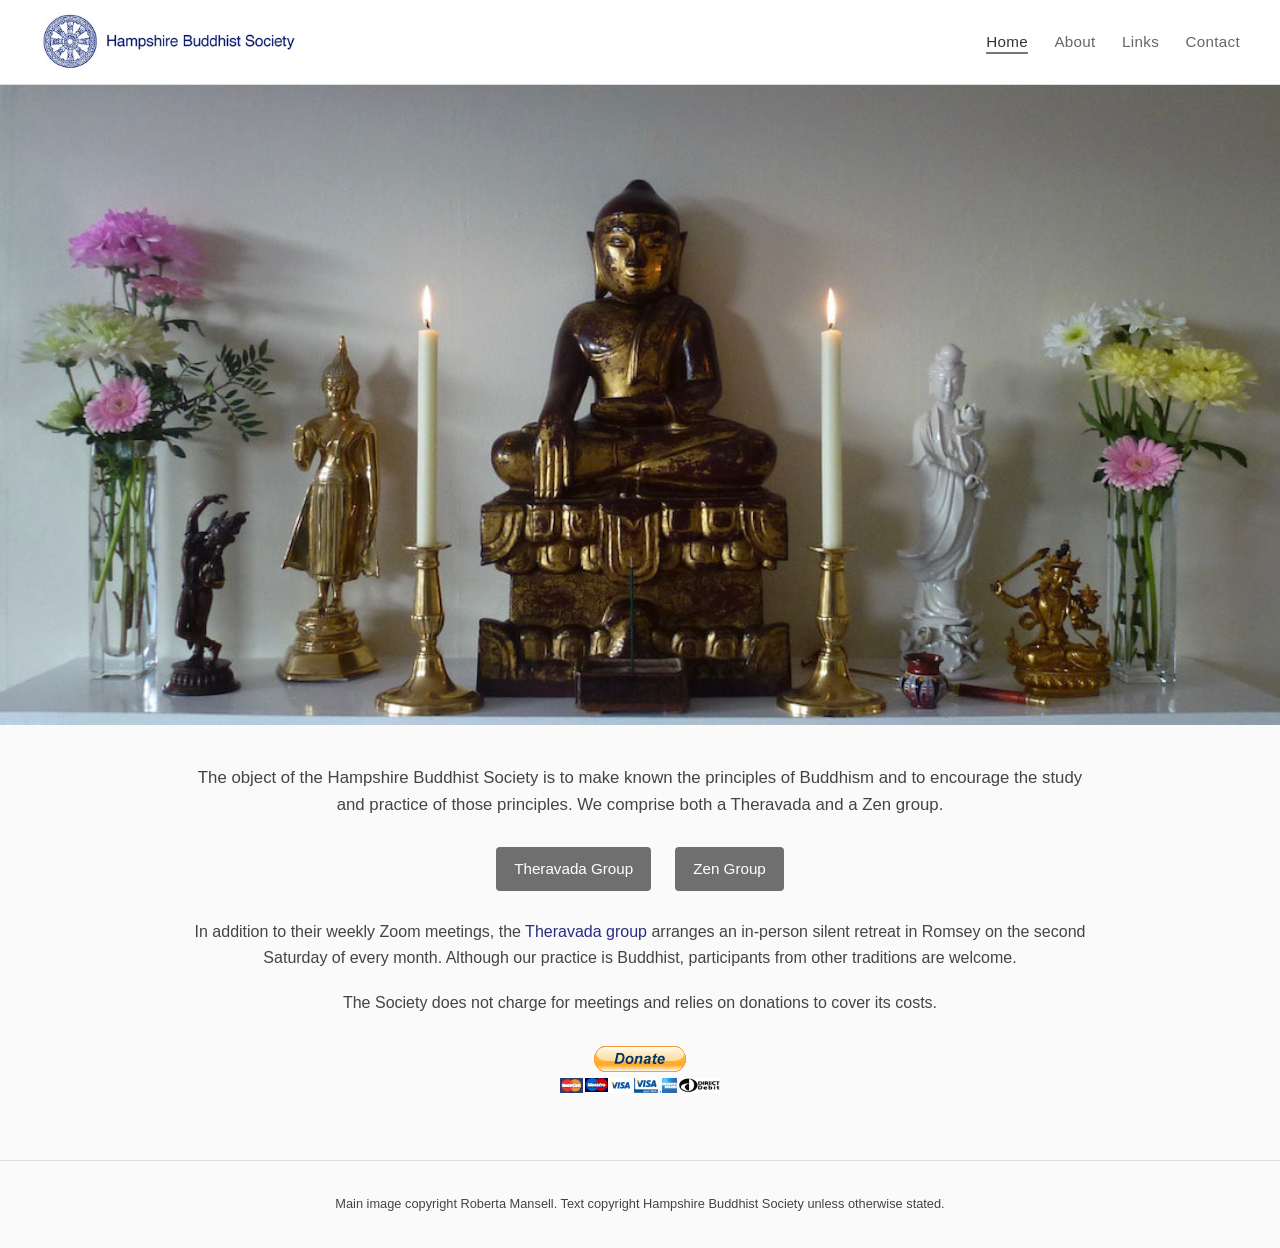
<file: index.html>
<!DOCTYPE html>
<html lang="en">
<head>
  <meta charset="UTF-8">
  <title>Hampshire Buddhist Society</title>

  <meta name="viewport" content="width=device-width, initial-scale=1">
  <meta name="description"
        content="The Hampshire Buddhist Society promotes the study and practice of Buddhism in Hampshire, comprising both Theravada and Zen groups.">

  <link rel="stylesheet" href="css/site.css">
</head>

<body>

<header class="site-header">
  <div class="header-inner">

    <div class="logo">
      <a href="index.html">
        <img src="images/logo.jpg"
             alt="Hampshire Buddhist Society">
      </a>
    </div>

    <nav class="main-nav">
      <a href="index.html" class="active">Home</a>
      <a href="about.html">About</a>
      <a href="links.html">Links</a>
      <a href="contact.html">Contact</a>
    </nav>

  </div>
</header>

<section class="banner">
  <img src="images/banner.jpg"
       alt=""
       aria-hidden="true">
</section>

<main class="content">

  <p class="intro">
    The object of the Hampshire Buddhist Society is to make known the principles
    of Buddhism and to encourage the study and practice of those principles.
    We comprise both a Theravada and a Zen group.
  </p>

  <div class="button-row center">
    <a class="button"
       href="about-the-hbs-theravada-group.html">
      Theravada Group
    </a>

    <a class="button"
       href="about-the-hbs-zen-group.html">
      Zen Group
    </a>
  </div>

  <p>
    In addition to their weekly Zoom meetings, the
    <a href="about-the-hbs-theravada-group.html">Theravada group</a>
    arranges an in-person silent retreat in Romsey on the second Saturday
    of every month. Although our practice is Buddhist, participants from
    other traditions are welcome.
  </p>

  <p>
    The Society does not charge for meetings and relies on donations
    to cover its costs.
  </p>

  <form class="donate"
        action="https://www.paypal.com/cgi-bin/webscr"
        method="post"
        target="_top">

    <input type="hidden" name="cmd" value="_s-xclick">
    <input type="hidden" name="hosted_button_id" value="A5ZQDN8EBYNEE">

    <input type="image"
           src="images/paypal.gif"
           alt="Donate via PayPal">
  </form>

</main>

<footer class="site-footer">
  <p>
    Main image copyright Roberta Mansell.
    Text copyright Hampshire Buddhist Society unless otherwise stated.
  </p>
</footer>

</body>
</html>
</file>
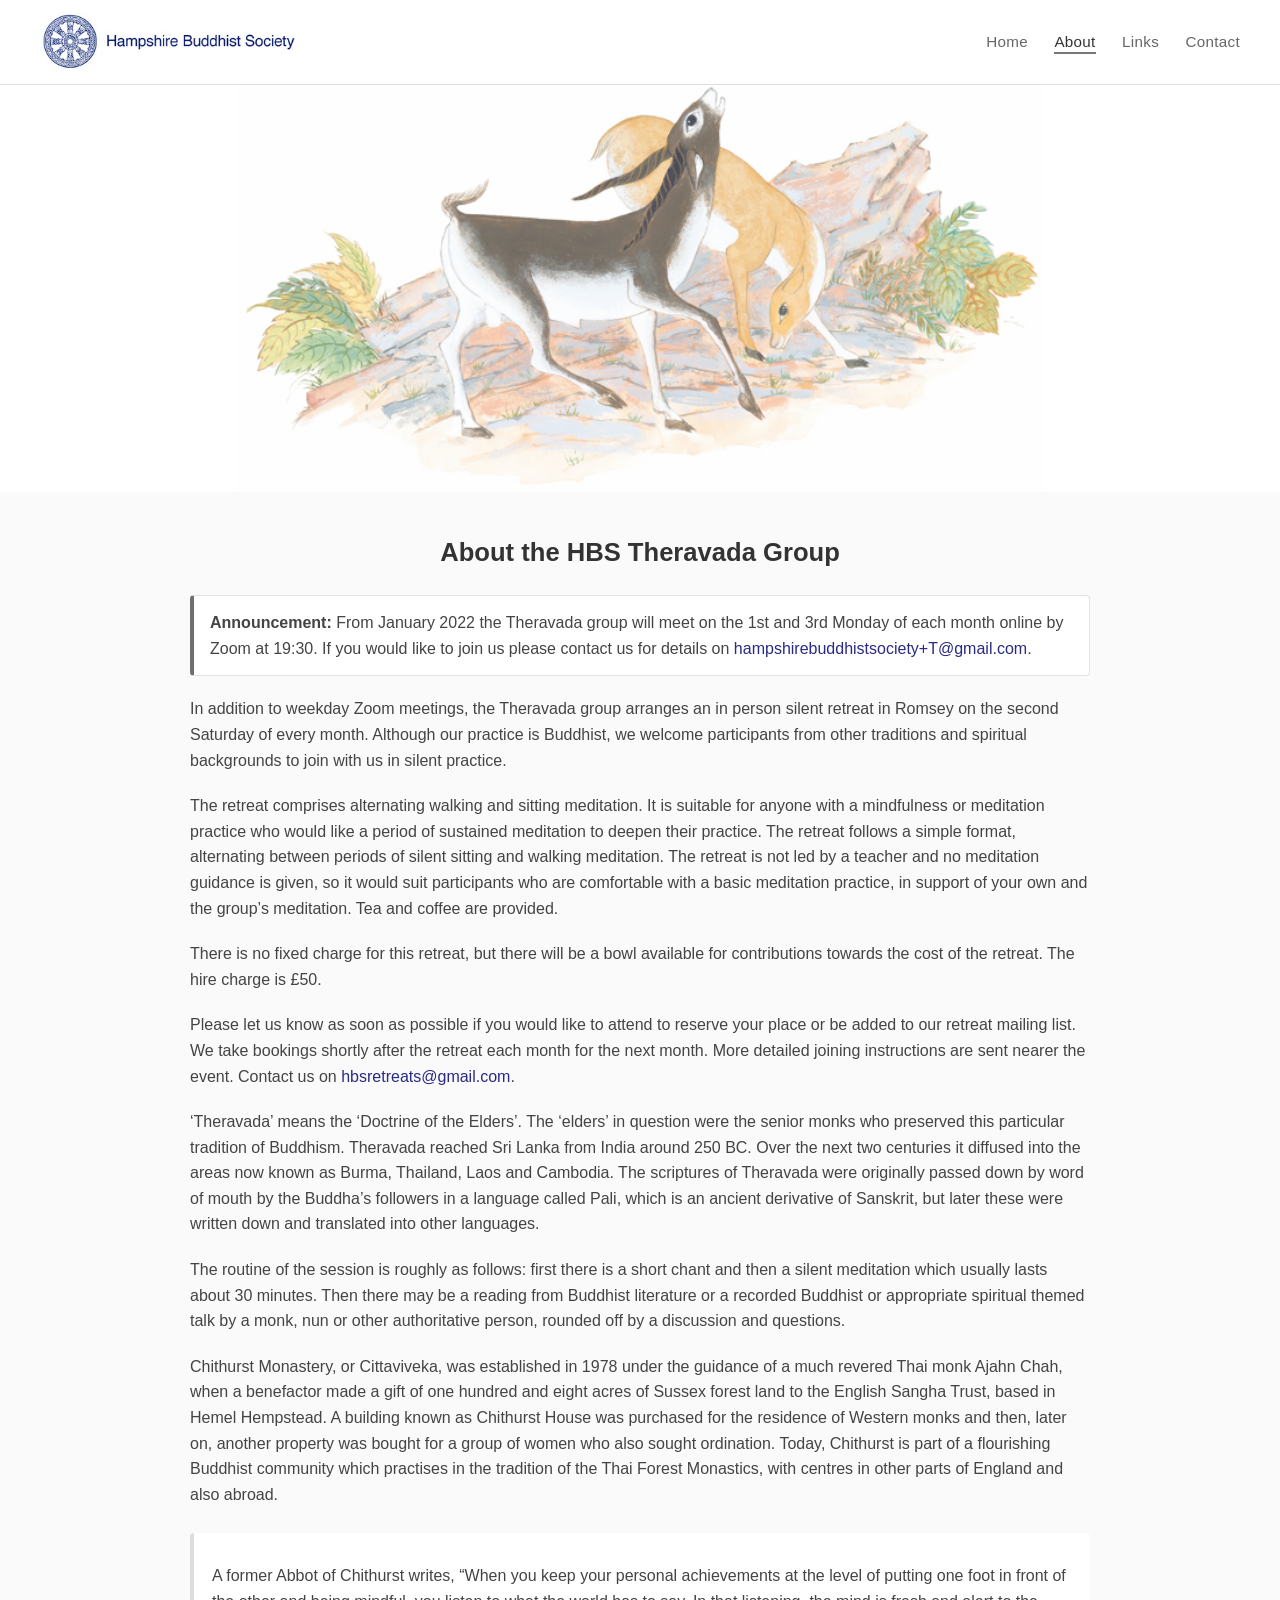
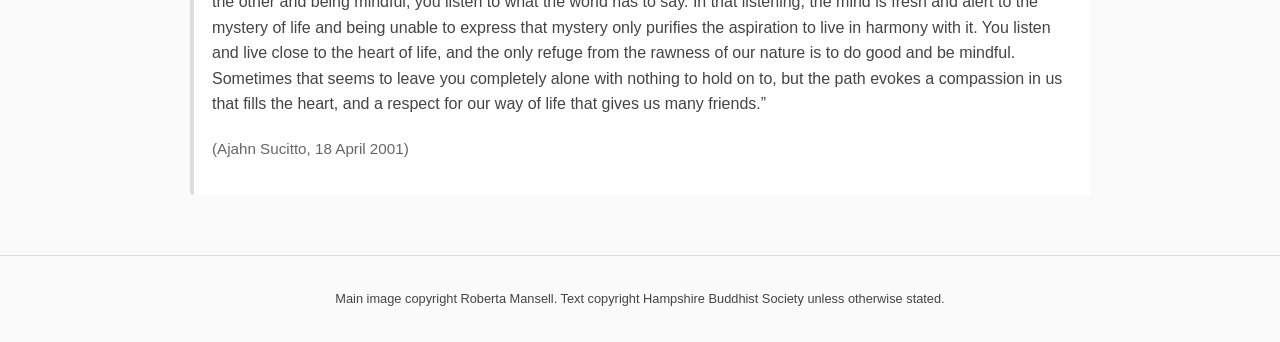
<file: about-the-hbs-theravada-group.html>
<!DOCTYPE html>
<html lang="en">
<head>
  <meta charset="UTF-8">
  <title>About the Theravada Group - Hampshire Buddhist Society</title>
  <meta name="viewport" content="width=device-width, initial-scale=1">
  <meta name="description" content="Information about the Hampshire Buddhist Society Theravada group, including meeting times and retreat details.">
  <link rel="stylesheet" href="css/site.css">
</head>

<body>
  <header class="site-header">
    <div class="header-inner">
      <div class="logo">
        <a href="index.html">
          <img src="images/logo.jpg" alt="Hampshire Buddhist Society">
        </a>
      </div>

      <nav class="main-nav" aria-label="Main navigation">
        <a href="index.html">Home</a>
        <a href="about.html" class="active">About</a>
        <a href="links.html">Links</a>
        <a href="contact.html">Contact</a>
      </nav>
    </div>
  </header>

  <section class="banner">
    <img src="images/Theravada_banner.jpg" alt="" aria-hidden="true">
  </section>

  <main class="content content-page">
    <h1 class="page-title">About the HBS Theravada Group</h1>

    <p class="notice">
      <strong>Announcement:</strong> From January 2022 the Theravada group will meet on the 1st and 3rd Monday of each
      month online by Zoom at 19:30. If you would like to join us please contact us for details on
      <a href="mailto:hampshirebuddhistsociety+T@gmail.com">hampshirebuddhistsociety+T@gmail.com</a>.
    </p>

    <p>
      In addition to weekday Zoom meetings, the Theravada group arranges an in person silent retreat in Romsey on the
      second Saturday of every month. Although our practice is Buddhist, we welcome participants from other traditions
      and spiritual backgrounds to join with us in silent practice.
    </p>

    <p>
      The retreat comprises alternating walking and sitting meditation. It is suitable for anyone with a mindfulness or
      meditation practice who would like a period of sustained meditation to deepen their practice. The retreat follows
      a simple format, alternating between periods of silent sitting and walking meditation. The retreat is not led by a
      teacher and no meditation guidance is given, so it would suit participants who are comfortable with a basic
      meditation practice, in support of your own and the group’s meditation. Tea and coffee are provided.
    </p>

    <p>
      There is no fixed charge for this retreat, but there will be a bowl available for contributions towards the cost
      of the retreat. The hire charge is £50.
    </p>

    <p>
      Please let us know as soon as possible if you would like to attend to reserve your place or be added to our retreat
      mailing list. We take bookings shortly after the retreat each month for the next month. More detailed joining
      instructions are sent nearer the event. Contact us on
      <a href="mailto:hbsretreats@gmail.com">hbsretreats@gmail.com</a>.
    </p>

    <p>
      ‘Theravada’ means the ‘Doctrine of the Elders’. The ‘elders’ in question were the senior monks who preserved this
      particular tradition of Buddhism. Theravada reached Sri Lanka from India around 250 BC. Over the next two centuries
      it diffused into the areas now known as Burma, Thailand, Laos and Cambodia. The scriptures of Theravada were
      originally passed down by word of mouth by the Buddha’s followers in a language called Pali, which is an ancient
      derivative of Sanskrit, but later these were written down and translated into other languages.
    </p>

    <p>
      The routine of the session is roughly as follows: first there is a short chant and then a silent meditation which
      usually lasts about 30 minutes. Then there may be a reading from Buddhist literature or a recorded Buddhist or
      appropriate spiritual themed talk by a monk, nun or other authoritative person, rounded off by a discussion and
      questions.
    </p>

    <p>
      Chithurst Monastery, or Cittaviveka, was established in 1978 under the guidance of a much revered Thai monk Ajahn
      Chah, when a benefactor made a gift of one hundred and eight acres of Sussex forest land to the English Sangha
      Trust, based in Hemel Hempstead. A building known as Chithurst House was purchased for the residence of Western
      monks and then, later on, another property was bought for a group of women who also sought ordination. Today,
      Chithurst is part of a flourishing Buddhist community which practises in the tradition of the Thai Forest
      Monastics, with centres in other parts of England and also abroad.
    </p>

    <blockquote>
      <p>
        A former Abbot of Chithurst writes, “When you keep your personal achievements at the level of putting one foot in
        front of the other and being mindful, you listen to what the world has to say. In that listening, the mind is
        fresh and alert to the mystery of life and being unable to express that mystery only purifies the aspiration to
        live in harmony with it. You listen and live close to the heart of life, and the only refuge from the rawness of
        our nature is to do good and be mindful. Sometimes that seems to leave you completely alone with nothing to hold
        on to, but the path evokes a compassion in us that fills the heart, and a respect for our way of life that gives
        us many friends.”
      </p>
      <p class="quote-attrib">(Ajahn Sucitto, 18 April 2001)</p>
    </blockquote>
  </main>

  <footer class="site-footer">
    <p>
      Main image copyright Roberta Mansell.
      Text copyright Hampshire Buddhist Society unless otherwise stated.
    </p>
  </footer>
</body>
</html>
</file>
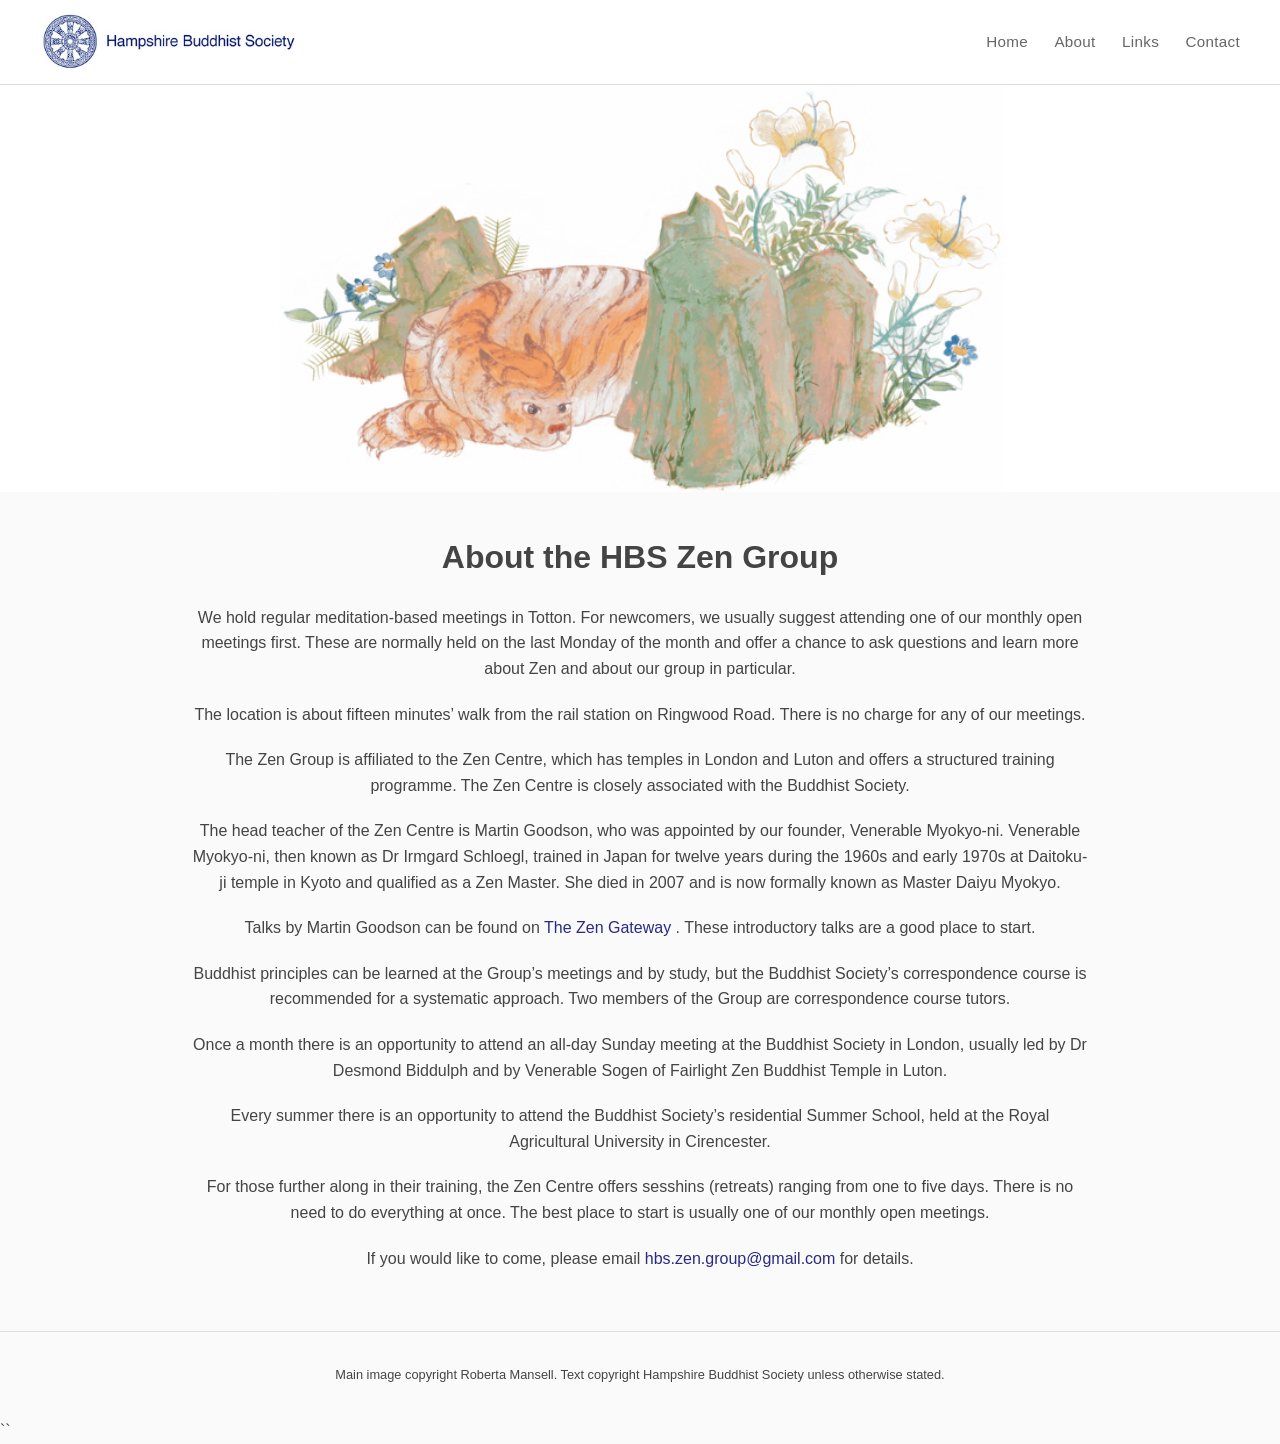
<file: about-the-hbs-zen-group.html>
<!DOCTYPE html>
<html lang="en">
<head>
  <meta charset="UTF-8">
  <title>About the Zen Group | Hampshire Buddhist Society</title>
  <meta name="viewport" content="width=device-width, initial-scale=1">
  <meta name="description"
        content="Information about the Zen Group of the Hampshire Buddhist Society.">
  <link rel="stylesheet" href="css/site.css">
</head>

<body>

<header class="site-header">
  <div class="header-inner">
    <div class="logo">
      <a href="index.html">
        <img src="images/logo.jpg" alt="Hampshire Buddhist Society">
      </a>
    </div>
    <nav class="main-nav">
      <a href="index.html">Home</a>
      <a href="about.html">About</a>
      <a href="links.html">Links</a>
      <a href="contact.html">Contact</a>
    </nav>
  </div>
</header>

<section class="banner">
  <img src="images/zen-group-banner.jpg"
       alt=""
       aria-hidden="true">
</section>

<main class="content">
  <h1>About the HBS Zen Group</h1>

  <p>
    We hold regular meditation-based meetings in Totton. For newcomers, we
    usually suggest attending one of our monthly open meetings first.
    These are normally held on the last Monday of the month and offer a
    chance to ask questions and learn more about Zen and about our group
    in particular.
  </p>

  <p>
    The location is about fifteen minutes’ walk from the rail station on
    Ringwood Road. There is no charge for any of our meetings.
  </p>

  <p>
    The Zen Group is affiliated to the Zen Centre, which has temples in
    London and Luton and offers a structured training programme. The Zen
    Centre is closely associated with the Buddhist Society.
  </p>

  <p>
    The head teacher of the Zen Centre is Martin Goodson, who was appointed
    by our founder, Venerable Myokyo-ni. Venerable Myokyo-ni, then known as
    Dr Irmgard Schloegl, trained in Japan for twelve years during the 1960s
    and early 1970s at Daitoku-ji temple in Kyoto and qualified as a Zen Master.
    She died in 2007 and is now formally known as Master Daiyu Myokyo.
  </p>

  <p>
    Talks by Martin Goodson can be found on
    <a href="https://www.thezengateway.com/what-is-zen/beginning-zen-training">
      The Zen Gateway
    </a>.
    These introductory talks are a good place to start.
  </p>

  <p>
    Buddhist principles can be learned at the Group’s meetings and by study,
    but the Buddhist Society’s correspondence course is recommended for a
    systematic approach. Two members of the Group are correspondence
    course tutors.
  </p>

  <p>
    Once a month there is an opportunity to attend an all-day Sunday meeting
    at the Buddhist Society in London, usually led by Dr Desmond Biddulph
    and by Venerable Sogen of Fairlight Zen Buddhist Temple in Luton.
  </p>

  <p>
    Every summer there is an opportunity to attend the Buddhist Society’s
    residential Summer School, held at the Royal Agricultural University
    in Cirencester.
  </p>

  <p>
    For those further along in their training, the Zen Centre offers sesshins
    (retreats) ranging from one to five days. There is no need to do everything
    at once. The best place to start is usually one of our monthly open meetings.
  </p>

  <p>
    If you would like to come, please email
    <a href="mailto:hbs.zen.group@gmail.com">
      hbs.zen.group@gmail.com
    </a>
    for details.
  </p>
</main>

<footer class="site-footer">
  <p>
    Main image copyright Roberta Mansell.
    Text copyright Hampshire Buddhist Society unless otherwise stated.
  </p>
</footer>

</body>
</html>
``
</file>
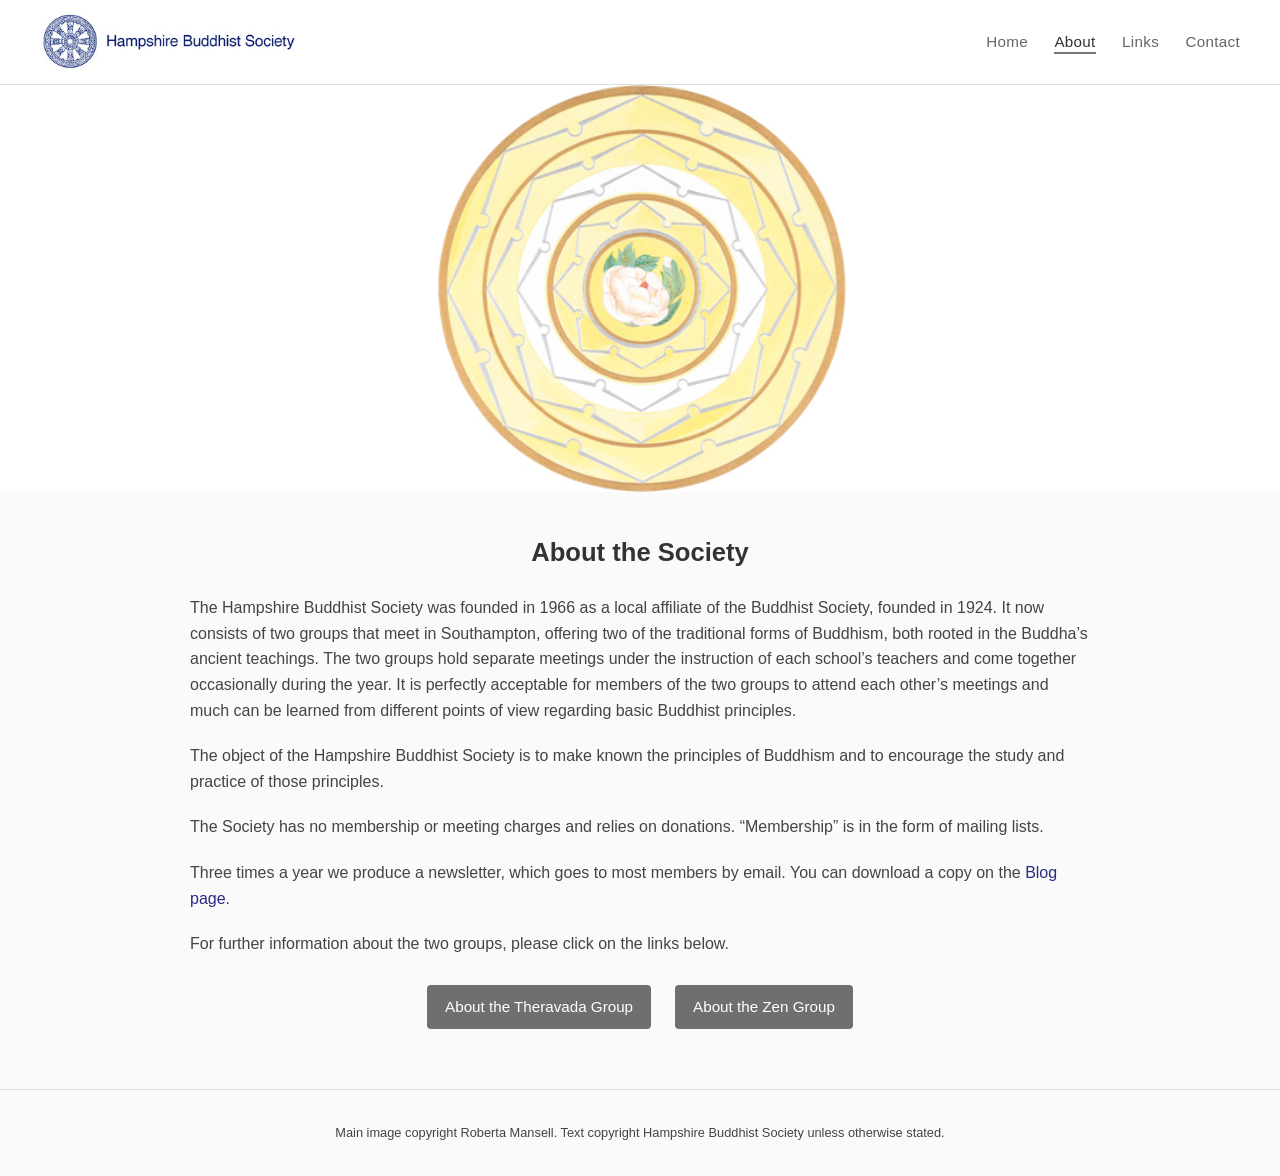
<file: about.html>
<!DOCTYPE html>
<html lang="en">
<head>
  <meta charset="UTF-8">
  <title>About - Hampshire Buddhist Society</title>

  <meta name="viewport" content="width=device-width, initial-scale=1">
  <meta name="description"
        content="About the Hampshire Buddhist Society, founded in 1966, with Theravada and Zen groups meeting in Southampton.">

  <link rel="stylesheet" href="css/site.css">
</head>

<body>

<header class="site-header">
  <div class="header-inner">

    <div class="logo">
      <a href="index.html">
        <img src="images/logo.jpg" alt="Hampshire Buddhist Society">
      </a>
    </div>

    <nav class="main-nav">
      <a href="index.html">Home</a>
      <a href="about.html" class="active">About</a>
      <a href="links.html">Links</a>
      <a href="contact.html">Contact</a>
    </nav>

  </div>
</header>

<section class="banner">
  <!-- Using object-fit: contain in CSS to prevent cropping and add white space if needed -->
  <img src="images/about-banner.jpg" alt="" aria-hidden="true">
</section>

<main class="content content-page">
  <h1 class="page-title">About the Society</h1>

  <p>
    The Hampshire Buddhist Society was founded in 1966 as a local affiliate of the Buddhist Society,
    founded in 1924. It now consists of two groups that meet in Southampton, offering two of the
    traditional forms of Buddhism, both rooted in the Buddha’s ancient teachings.
    The two groups hold separate meetings under the instruction of each school’s teachers and come
    together occasionally during the year. It is perfectly acceptable for members of the two groups
    to attend each other’s meetings and much can be learned from different points of view regarding
    basic Buddhist principles.
  </p>

  <p>
    The object of the Hampshire Buddhist Society is to make known the principles of Buddhism and to
    encourage the study and practice of those principles.
  </p>

  <p>
    The Society has no membership or meeting charges and relies on donations. “Membership” is in the
    form of mailing lists.
  </p>

  <p>
    Three times a year we produce a newsletter, which goes to most members by email.
    You can download a copy on the <a href="blog.html">Blog page</a>.
  </p>

  <p>
    For further information about the two groups, please click on the links below.
  </p>

  <div class="button-row center">
    <a class="button" href="about-the-hbs-theravada-group.html">About the Theravada Group</a>
    <a class="button" href="about-the-hbs-zen-group.html">About the Zen Group</a>
  </div>
</main>

<footer class="site-footer">
  <p>
    Main image copyright Roberta Mansell.
    Text copyright Hampshire Buddhist Society unless otherwise stated.
  </p>
</footer>

</body>
</html>
</file>
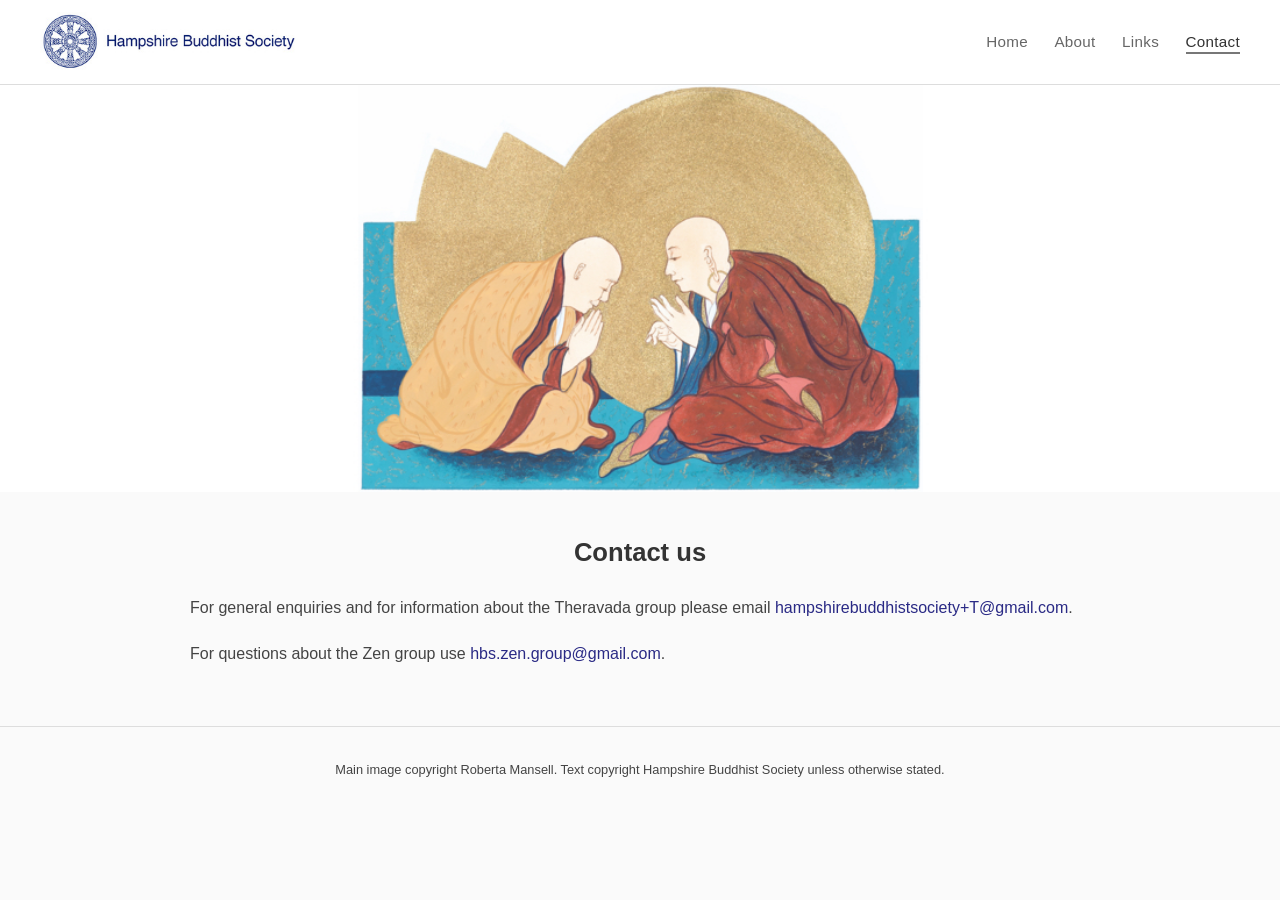
<file: contact.html>
<!DOCTYPE html>
<html lang="en">
<head>
  <meta charset="UTF-8">
  <title>Contact - Hampshire Buddhist Society</title>
  <meta name="viewport" content="width=device-width, initial-scale=1">
  <meta name="description"
        content="Contact the Hampshire Buddhist Society for general enquiries and group information.">
  <link rel="stylesheet" href="css/site.css">
</head>

<body>
  <header class="site-header">
    <div class="header-inner">
      <div class="logo">
        <a href="index.html">
          <img src="images/logo.jpg" alt="Hampshire Buddhist Society">
        </a>
      </div>

      <nav class="main-nav">
        <a href="index.html">Home</a>
        <a href="about.html">About</a>
        <a href="links.html">Links</a>
        <a href="contact.html" class="active">Contact</a>
      </nav>
    </div>
  </header>

  <section class="banner">
    <img src="images/contacts-banner.jpg" alt="" aria-hidden="true">
  </section>

  <main class="content content-page">
    <h1 class="page-title">Contact us</h1>

    <p>
      For general enquiries and for information about the Theravada group please email
      <a href="mailto:hampshirebuddhistsociety+T@gmail.com">hampshirebuddhistsociety+T@gmail.com</a>.
    </p>

    <p>
      For questions about the Zen group use
      <a href="mailto:hbs.zen.group@gmail.com">hbs.zen.group@gmail.com</a>.
    </p>

   
  </main>

  <footer class="site-footer">
    <p>
      Main image copyright Roberta Mansell.
      Text copyright Hampshire Buddhist Society unless otherwise stated.
    </p>
  </footer>
</body>
</html>
</file>
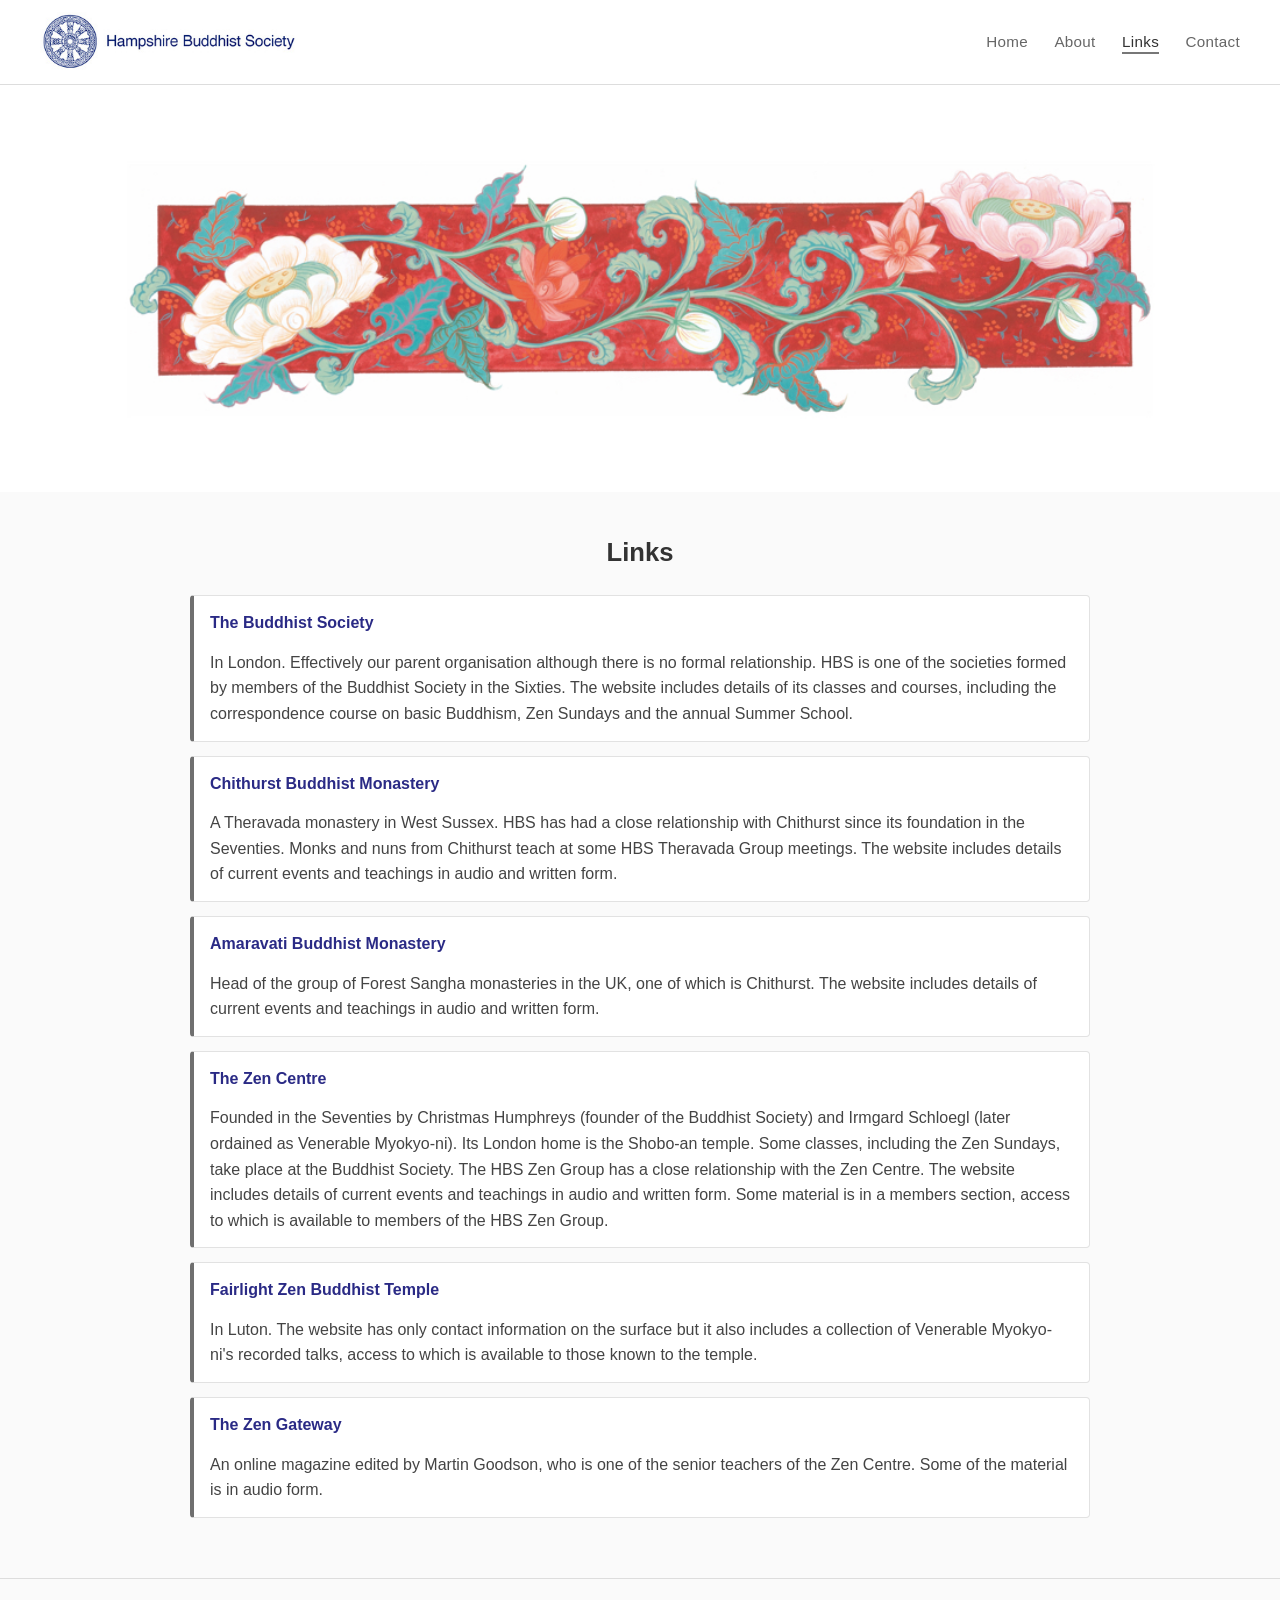
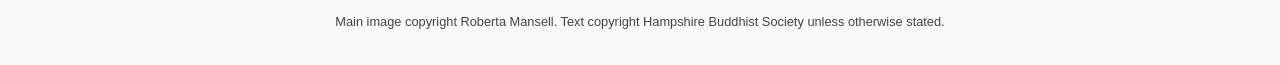
<file: links.html>
<!DOCTYPE html>
<html lang="en">
<head>
  <meta charset="UTF-8">
  <title>Links - Hampshire Buddhist Society</title>
  <meta name="viewport" content="width=device-width, initial-scale=1">
  <meta name="description"
        content="Links to Buddhist organisations and resources connected with the Hampshire Buddhist Society.">
  <link rel="stylesheet" href="css/site.css">
</head>

<body>
  <header class="site-header">
    <div class="header-inner">
      <div class="logo">
        <a href="index.html">
          <img src="images/logo.jpg" alt="Hampshire Buddhist Society">
        </a>
      </div>

      <nav class="main-nav">
        <a href="index.html">Home</a>
        <a href="about.html">About</a>
        <a href="links.html" class="active">Links</a>
        <a href="contact.html">Contact</a>
      </nav>
    </div>
  </header>

  <section class="banner">
    <img src="images/links-banner.jpg" alt="" aria-hidden="true">
  </section>

  <main class="content content-page">
    <h1 class="page-title">Links</h1>

    <ul class="link-list">
      <li>
        <a class="link-title" href="http://www.thebuddhistsociety.org/" target="_blank" rel="noopener">
          The Buddhist Society
        </a>
        <p>
          In London. Effectively our parent organisation although there is no formal relationship.
          HBS is one of the societies formed by members of the Buddhist Society in the Sixties.
          The website includes details of its classes and courses, including the correspondence course
          on basic Buddhism, Zen Sundays and the annual Summer School.
        </p>
      </li>

      <li>
        <a class="link-title" href="http://www.cittaviveka.org/" target="_blank" rel="noopener">
          Chithurst Buddhist Monastery
        </a>
        <p>
          A Theravada monastery in West Sussex. HBS has had a close relationship with Chithurst since
          its foundation in the Seventies. Monks and nuns from Chithurst teach at some HBS Theravada
          Group meetings. The website includes details of current events and teachings in audio and
          written form.
        </p>
      </li>

      <li>
        <a class="link-title" href="http://www.amaravati.org/" target="_blank" rel="noopener">
          Amaravati Buddhist Monastery
        </a>
        <p>
          Head of the group of Forest Sangha monasteries in the UK, one of which is Chithurst.
          The website includes details of current events and teachings in audio and written form.
        </p>
      </li>

      <li>
        <a class="link-title" href="http://www.rinzaizencentre.org.uk/" target="_blank" rel="noopener">
          The Zen Centre
        </a>
        <p>
          Founded in the Seventies by Christmas Humphreys (founder of the Buddhist Society) and
          Irmgard Schloegl (later ordained as Venerable Myokyo-ni). Its London home is the Shobo-an
          temple. Some classes, including the Zen Sundays, take place at the Buddhist Society.
          The HBS Zen Group has a close relationship with the Zen Centre. The website includes details
          of current events and teachings in audio and written form. Some material is in a members
          section, access to which is available to members of the HBS Zen Group.
        </p>
      </li>

      <li>
        <a class="link-title" href="http://www.fairlightzentemple.org.uk/" target="_blank" rel="noopener">
          Fairlight Zen Buddhist Temple
        </a>
        <p>
          In Luton. The website has only contact information on the surface but it also includes a
          collection of Venerable Myokyo-ni's recorded talks, access to which is available to those
          known to the temple.
        </p>
      </li>

      <li>
        <a class="link-title" href="http://www.thezengateway.com/" target="_blank" rel="noopener">
          The Zen Gateway
        </a>
        <p>
          An online magazine edited by Martin Goodson, who is one of the senior teachers of the Zen Centre.
          Some of the material is in audio form.
        </p>
      </li>
    </ul>
  </main>

  <footer class="site-footer">
    <p>
      Main image copyright Roberta Mansell.
      Text copyright Hampshire Buddhist Society unless otherwise stated.
    </p>
  </footer>
</body>
</html>
</file>
<file: css/site.css>
/* Base */
body {
  margin: 0;
  font-family: "Helvetica Neue", Helvetica, Arial, sans-serif;
  color: #444;
  background: #fafafa;
  line-height: 1.6;
}

a {
  color: #2a2a85;
  text-decoration: none;
}

a:hover {
  text-decoration: underline;
}

/* Header */
.site-header {
  border-bottom: 1px solid #ddd;
  background: #fff;
}

.header-inner {
  max-width: 1200px;
  margin: 0 auto;
  padding: 12px 20px;
  display: flex;
  align-items: center;
}

.logo img {
  height: 60px; /* explicit height prevents layout jumps */
  width: auto;
  display: block;
}

.main-nav {
  margin-left: auto;
}

/* Updated menu style: softer grey, cleaner font */
.main-nav a {
  margin-left: 22px;
  font-family: "Segoe UI", "Helvetica Neue", Arial, sans-serif;
  font-weight: 500;
  font-size: 0.95rem;
  letter-spacing: 0.02em;
  color: #666;
  text-decoration: none;
}

.main-nav a:hover {
  color: #333;
  text-decoration: none;
}

.main-nav a.active {
  color: #333;
  text-decoration: none;
  border-bottom: 2px solid #777;
  padding-bottom: 2px;
}

/* Optional: if you decide the original menu was uppercase, uncomment this
.main-nav a {
  text-transform: uppercase;
  font-size: 0.88rem;
}
*/

/* Banner (Option A: never crop, no fixed height, no letterboxing) */
.banner {
  width: 100%;
  background-color: #fff;
  display: block;
  overflow: hidden;
}

.banner img {
  width: 100%;
  height: auto;
  display: block;
}

/* Content */
.content {
  max-width: 900px;
  margin: 40px auto;
  padding: 0 20px;
  text-align: center;
}

.content p {
  margin-bottom: 20px;
}

.intro {
  font-size: 1.05rem;
}

/* Button row: centred by default so Home buttons sit closer together */
.button-row {
  display: flex;
  justify-content: center;
  gap: 24px;
  margin: 28px auto;
  flex-wrap: wrap;
}

/* Kept for compatibility - still useful if you want an explicit class */
.button-row.center {
  justify-content: center;
}

/* Buttons: changed to neutral grey */
.button {
  display: inline-block;
  padding: 10px 18px;
  background: #6f6f6f;
  color: #fff;
  border-radius: 4px;
  font-size: 0.95rem;
}

.button:hover {
  background: #595959;
}

.donate {
  margin-top: 30px;
}

/* Long-form content pages */
.content-page {
  text-align: left;
}

.page-title {
  text-align: center;
  margin: 0 0 22px;
  color: #333;
  font-size: 1.6rem;
}

.notice {
  background: #fff;
  border: 1px solid #e2e2e2;
  border-left: 4px solid #6f6f6f;
  padding: 14px 16px;
  border-radius: 4px;
}

blockquote {
  margin: 26px 0;
  padding: 14px 18px;
  background: #fff;
  border-left: 4px solid #ddd;
  border-radius: 4px;
}

.quote-attrib {
  margin-top: 10px;
  font-size: 0.95rem;
  color: #666;
}

/* Links page list */
.link-list {
  list-style: none;
  padding: 0;
  margin: 0;
}

.link-list li {
  background: #fff;
  border: 1px solid #e2e2e2;
  border-left: 4px solid #6f6f6f;
  border-radius: 4px;
  padding: 14px 16px;
  margin-bottom: 14px;
}

.link-title {
  display: inline-block;
  font-weight: 700;
  margin-bottom: 6px;
}

.link-list p {
  margin: 8px 0 0;
}

/* Footer */
.site-footer {
  margin-top: 60px;
  padding: 20px;
  border-top: 1px solid #ddd;
  font-size: 0.8rem;
  text-align: center;
}

/* Mobile adjustments */
@media (max-width: 750px) {
  .header-inner {
    flex-direction: column;
    align-items: flex-start;
  }

  .main-nav {
    margin-left: 0;
    margin-top: 10px;
  }

  .main-nav a {
    margin-left: 0;
    margin-right: 15px;
  }

  .button-row {
    gap: 18px;
  }
}
</file>
